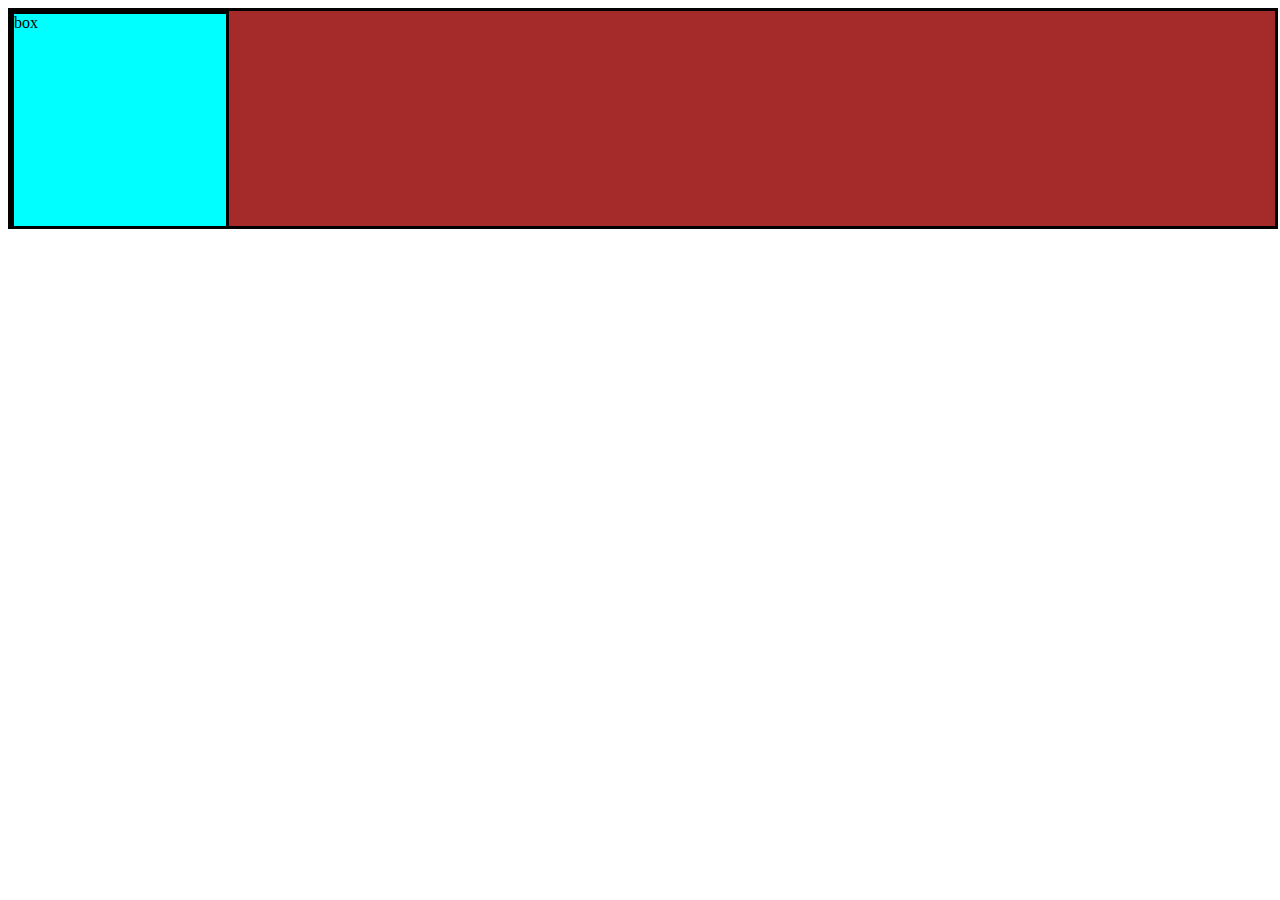
<file: Animations/index.html>
<!DOCTYPE html>
<html lang="en">
<head>
    <meta charset="UTF-8">
    <meta name="viewport" content="width=device-width, initial-scale=1.0">
    <title>Animations</title>
    <link rel="stylesheet" href="style.css">
</head>
<body>
    
    <div class="container">
        <div class="box">box</div>
    </div>

</body>
</html>
</file>
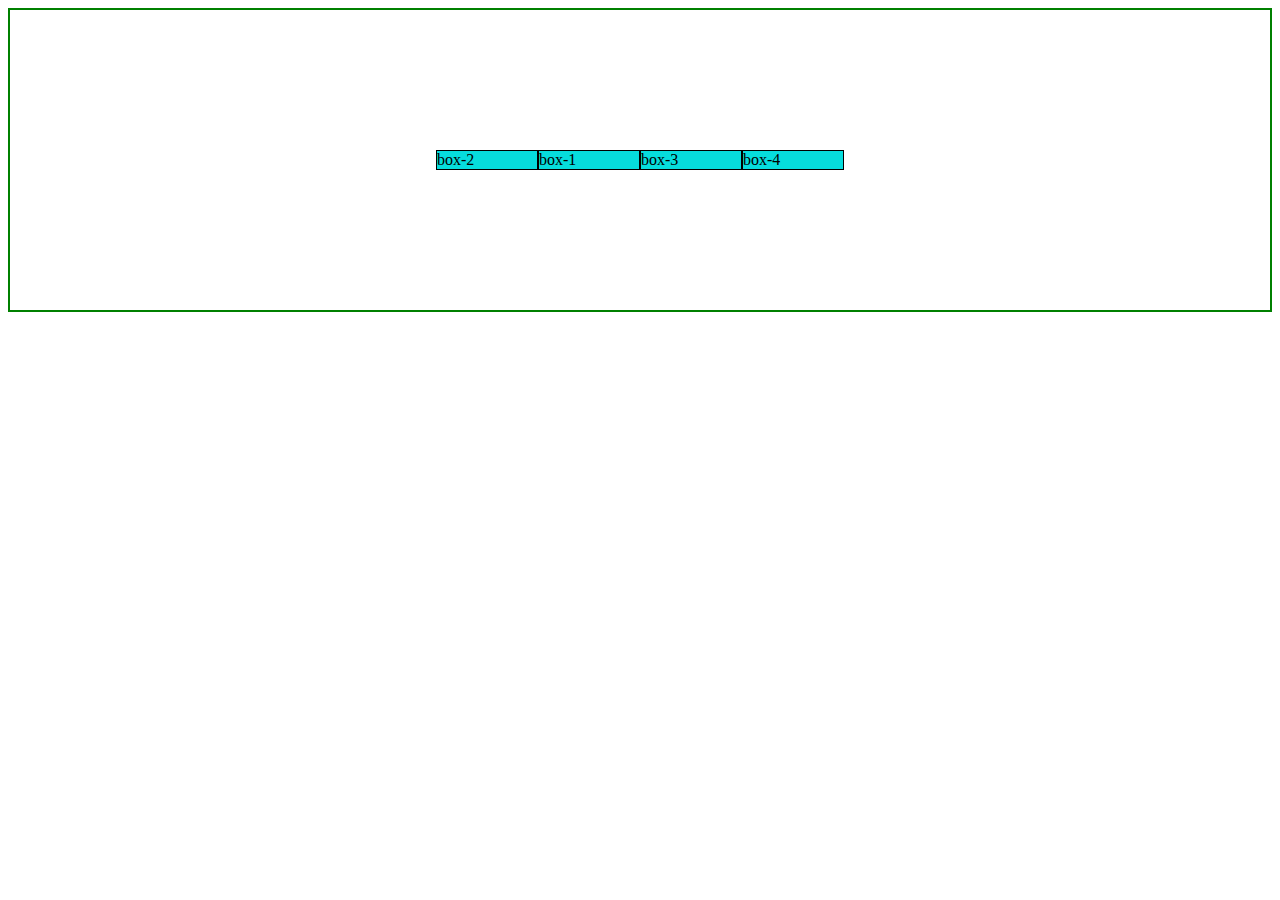
<file: FlexBox/index.html>
<!DOCTYPE html>
<html lang="en">
<head>
    <meta charset="UTF-8">
    <meta name="viewport" content="width=device-width, initial-scale=1.0">
    <title>flex box</title>
    <link rel="stylesheet" href="style.css">
</head>
<body>
    <div class="container">
        <div class="box" id="box1">box-1</div>
        <div class="box" id="box2">box-2</div>
        <div class="box" id="box3">box-3</div>
        <div class="box" id="box4">box-4</div>
    </div>
</body>
</html>
</file>
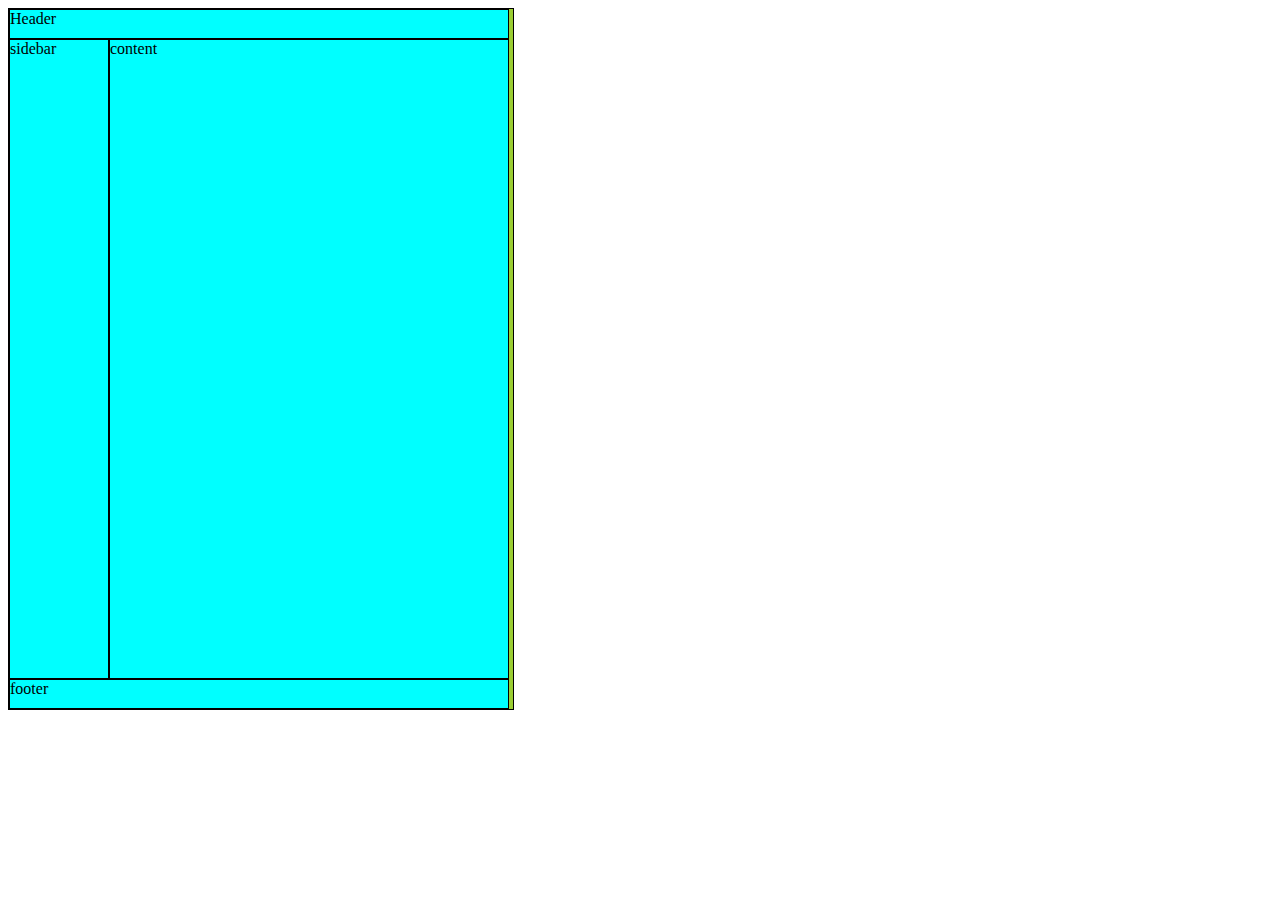
<file: Mediaqueries/index.html>
<!DOCTYPE html>
<html lang="en">
<head>
    <meta charset="UTF-8">
    <meta name="viewport" content="width=device-width, initial-scale=1.0">
    <title>Mediaqueries</title>
    <link rel="stylesheet" href="style.css">
</head>
<body>
    <div class="container">
        <div class="box" id="header">Header</div>
        <div class="box" id="sidebar">sidebar</div>
        <div class="box" id="content">content</div>
        <div class="box" id="footer">footer</div>
    </div>
    
</body>
</html>
</file>
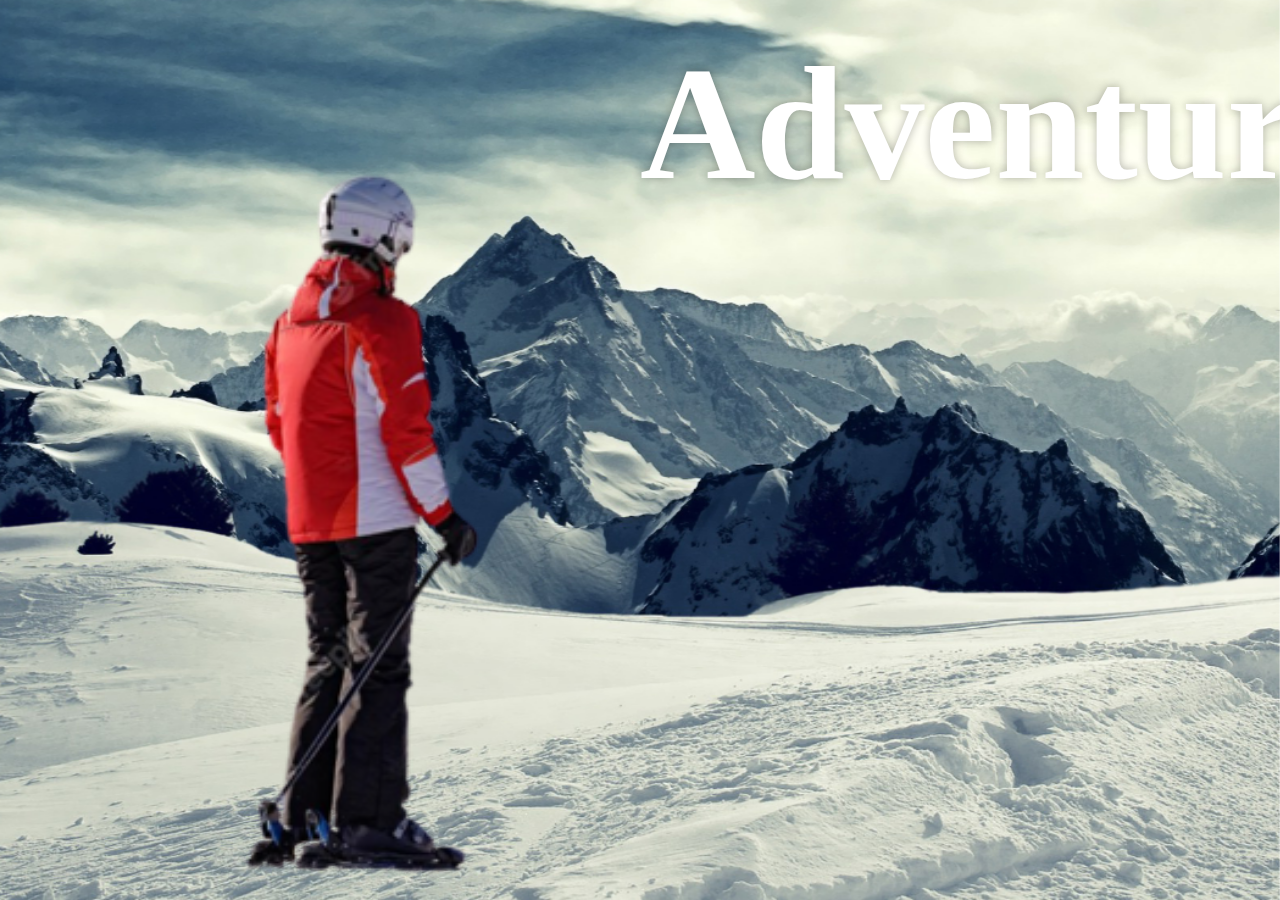
<file: ParralexEffect/index.html>
<!DOCTYPE html>
<html lang="en"> 
<head>

    <!-- Only for understanding go and watch css image is not perfect thats why not working -->
    <meta charset="UTF-8">
    <meta name="viewport" content="wi dth=device-width, initial-scale=1.0">
    <title>Parralex Effect</title>
    <link rel="stylesheet" href="style.css">
</head>
<body> 
    <div id="wrapper">

        <div class="container">
            <img src="background.png" class="background">
            <img src="foreground.png" class="foreground">
            <h1>Adventure</h1>
        </div>
       
        <section>
            <h2 class="setheading">Adventure Time !</h2>
            <p class="text">
                Lorem ipsum dolor sit, amet consectetur adipisicing elit. Beatae facere eligendi sunt, laboriosam numquam doloribus in corporis consequatur officiis omnis consectetur assumenda nostrum dolores! Qui sit eaque aliquam eum, perspiciatis accusamus saepe consequatur. Quam odit quasi commodi, fugit corrupti dolore!
                <br> <br>
                Lorem, ipsum dolor sit amet consectetur adipisicing elit. Omnis repellat deserunt commodi, dolore cupiditate quibusdam! Dolorum aperiam velit repellendus dignissimos dicta earum et explicabo dolorem obcaecati quo ex dolores mollitia accusantium, nihil fuga totam adipisci? Nihil alias at corrupti optio!
            </p>

            <div class="bg bg1">
                <h2 class="desc">BIKING</h2>
            </div>

            <p class="text">
                Lorem ipsum dolor sit, amet consectetur adipisicing elit. Beatae facere eligendi sunt, laboriosam numquam doloribus in corporis consequatur officiis omnis consectetur assumenda nostrum dolores! Qui sit eaque aliquam eum, perspiciatis accusamus saepe consequatur. Quam odit quasi commodi, fugit corrupti dolore!
                <br> <br>
                Lorem, ipsum dolor sit amet consectetur adipisicing elit. Omnis repellat deserunt commodi, dolore cupiditate quibusdam! Dolorum aperiam velit repellendus dignissimos dicta earum et explicabo dolorem obcaecati quo ex dolores mollitia accusantium, nihil fuga totam adipisci? Nihil alias at corrupti optio!
            </p>

            <div class="bg bg2">
                <h2 class="desc">PARA GLIDING</h2>
            </div>

            <p class="text">
                Lorem ipsum dolor sit, amet consectetur adipisicing elit. Beatae facere eligendi sunt, laboriosam numquam doloribus in corporis consequatur officiis omnis consectetur assumenda nostrum dolores! Qui sit eaque aliquam eum, perspiciatis accusamus saepe consequatur. Quam odit quasi commodi, fugit corrupti dolore!
                <br> <br>
                Lorem, ipsum dolor sit amet consectetur adipisicing elit. Omnis repellat deserunt commodi, dolore cupiditate quibusdam! Dolorum aperiam velit repellendus dignissimos dicta earum et explicabo dolorem obcaecati quo ex dolores mollitia accusantium, nihil fuga totam adipisci? Nihil alias at corrupti optio!
            </p>

            <div class="bg bg3">
                <h2 class="desc">SURFING</h2>
            </div>

            <p class="text">
                Lorem ipsum dolor sit, amet consectetur adipisicing elit. Beatae facere eligendi sunt, laboriosam numquam doloribus in corporis consequatur officiis omnis consectetur assumenda nostrum dolores! Qui sit eaque aliquam eum, perspiciatis accusamus saepe consequatur. Quam odit quasi commodi, fugit corrupti dolore!
                <br> <br>
                Lorem, ipsum dolor sit amet consectetur adipisicing elit. Omnis repellat deserunt commodi, dolore cupiditate quibusdam! Dolorum aperiam velit repellendus dignissimos dicta earum et explicabo dolorem obcaecati quo ex dolores mollitia accusantium, nihil fuga totam adipisci? Nihil alias at corrupti optio!
            </p>
        </section>
    </div>
    
</body>
</html>
</file>
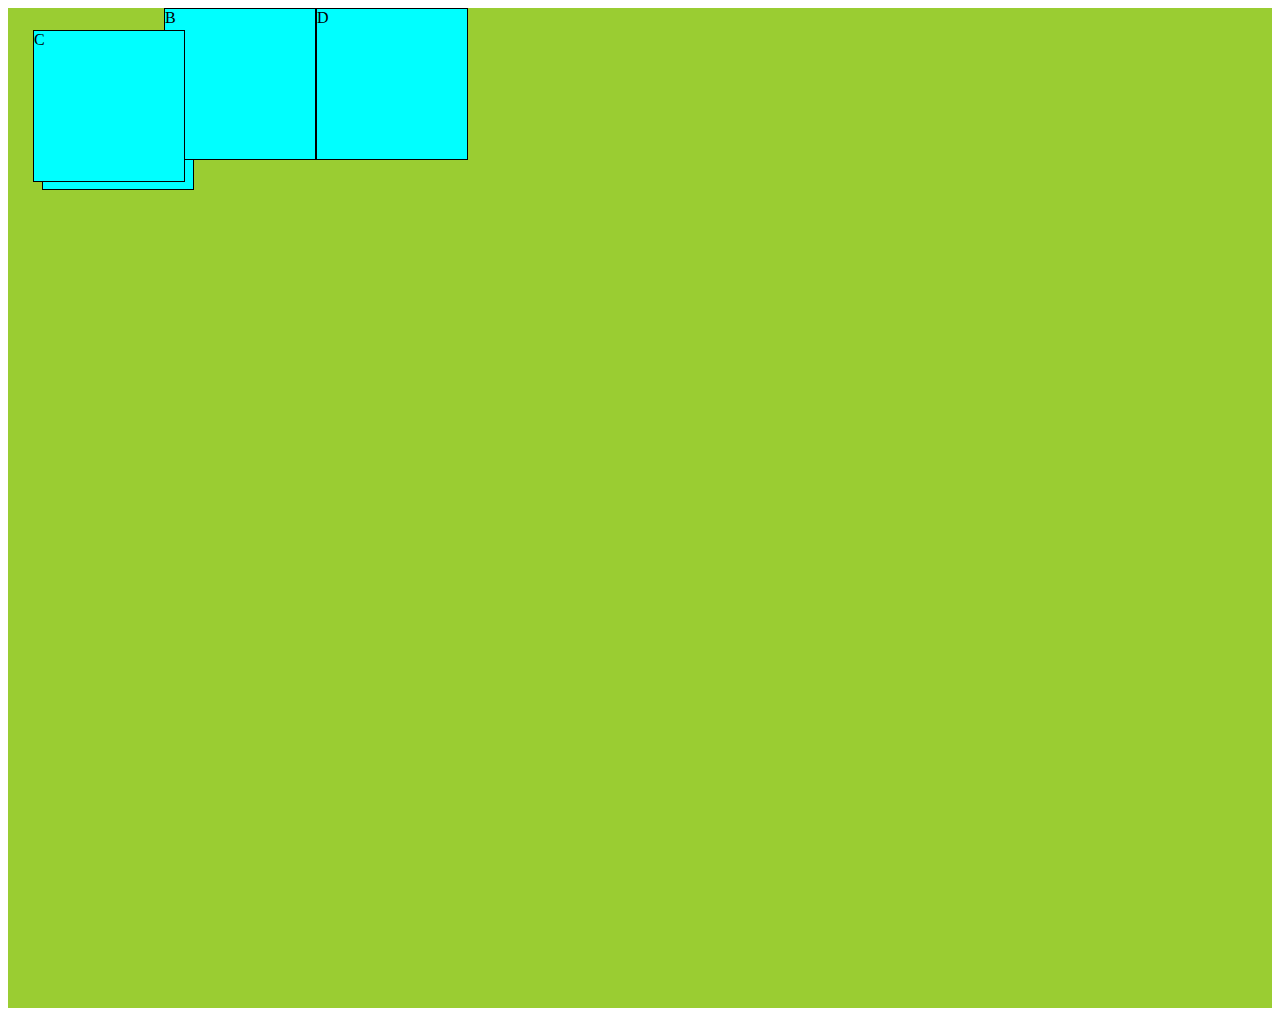
<file: position property/index.html>
<!DOCTYPE html>
<html lang="en">
<head>
    <meta charset="UTF-8">
    <meta name="viewport" content="width=device-width, initial-scale=1.0">
    <title>Document</title>
    <link rel="stylesheet" href="style.css">
</head>
<body>
 
    <div id="wrapper">
        
        <div class="box" id="box1">A</div>
        <div class="box" id="box2">B</div>
        <div class="box" id="box3">C</div>
        <div class="box" id="box4">D</div>
    
    </div>
</body>
</html>
</file>
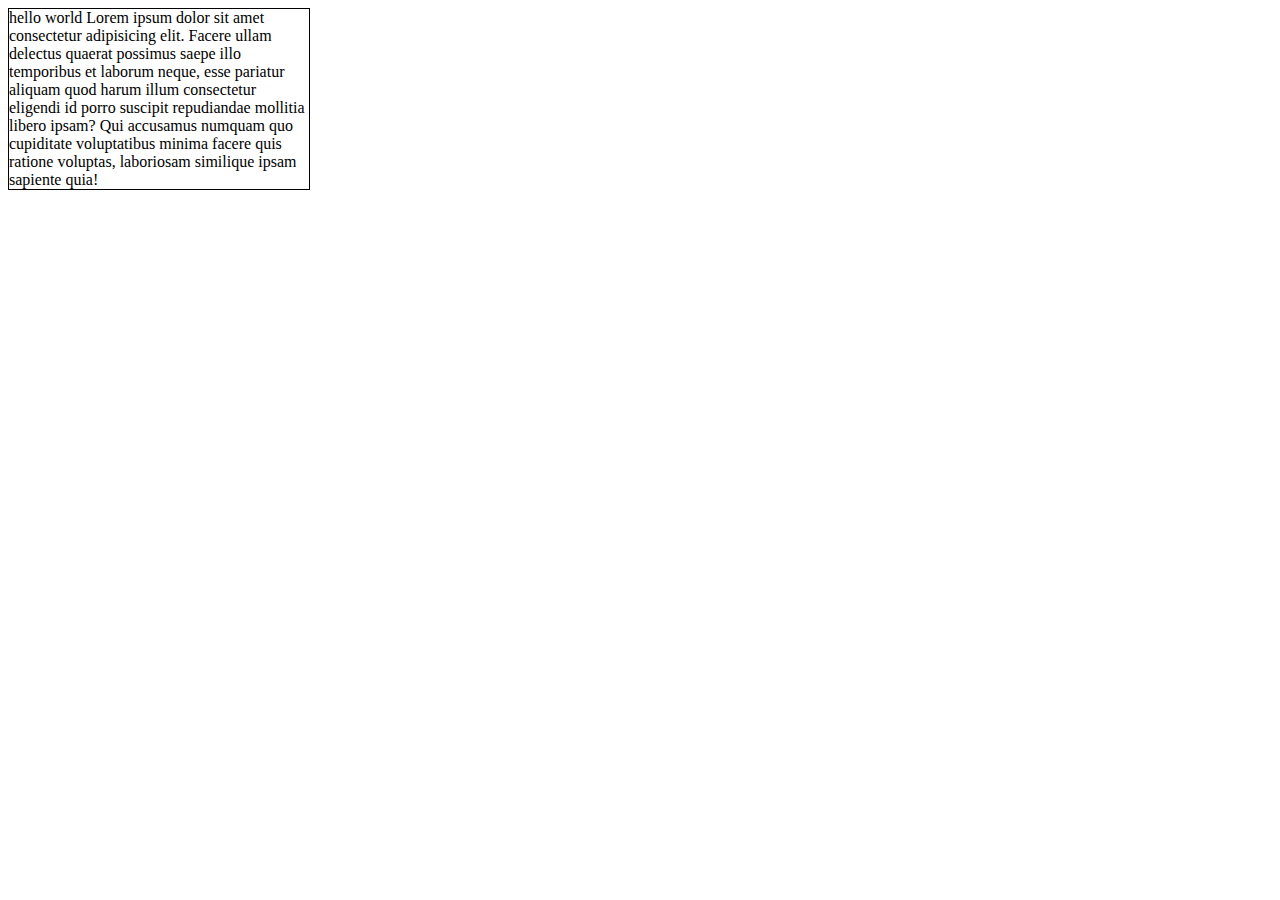
<file: shadows and dimentions/index.html>
<!DOCTYPE html>
<html lang="en">
<head>
    <meta charset="UTF-8">
    <meta name="viewport" content="width=device-width, initial-scale=1.0">
    <title>Document</title>
    <link rel="stylesheet" href="style.css">
</head>
<body>

<!-- <h1>this is heading</h1>
<div class="box">this is box shadow</div>
<br><br><br> -->

<!-- Dimentions  -->

<!-- <div class="div1">Hello world Lorem ipsum dolor sit amet consectetur adipisicing elit. Perferendis ex accusantium, pariatur, unde cum, itaque neque quas odit quam quidem totam placeat! Distinctio sequi neque obcaecati ducimus eos enim aperiam!</div> -->
 
<div class="div2">hello world Lorem ipsum dolor sit amet consectetur adipisicing elit. Facere ullam delectus quaerat possimus saepe illo temporibus et laborum neque, esse pariatur aliquam quod harum illum consectetur eligendi id porro suscipit repudiandae mollitia libero ipsam? Qui accusamus numquam quo cupiditate voluptatibus minima facere quis ratione voluptas, laboriosam similique ipsam sapiente quia!</div>

</body>
</html>
</file>
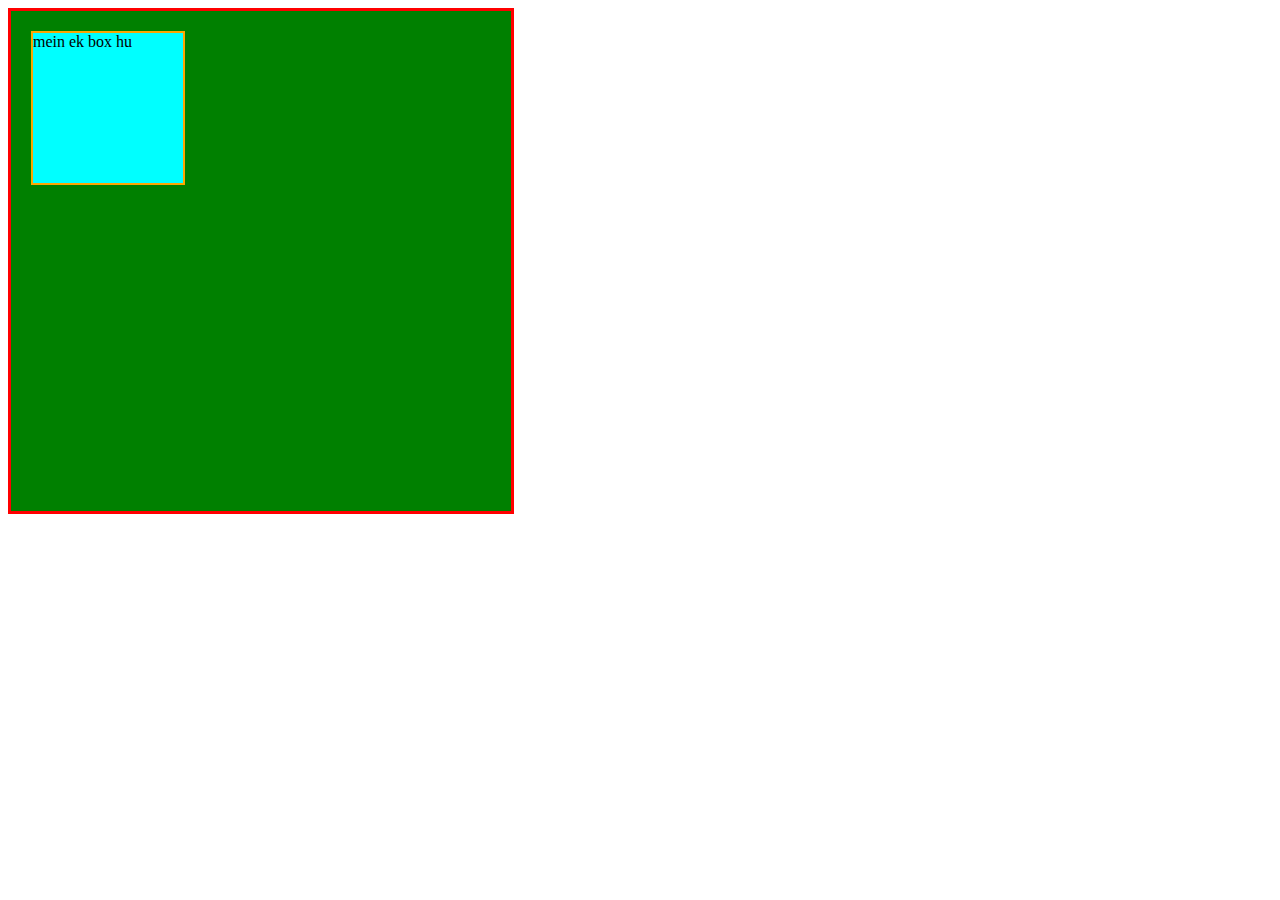
<file: Transition/index.html>
<!DOCTYPE html>
<html lang="en">
<head>
    <meta charset="UTF-8">
    <meta name="viewport" content="width=device-width, initial-scale=1.0">
    <title>Animations</title>
    <link rel="stylesheet" href="style.css">
</head>
<body>

    <div class="container">
        <div class="box">mein ek box hu</div>
    </div>
    
</body>
</html>
</file>
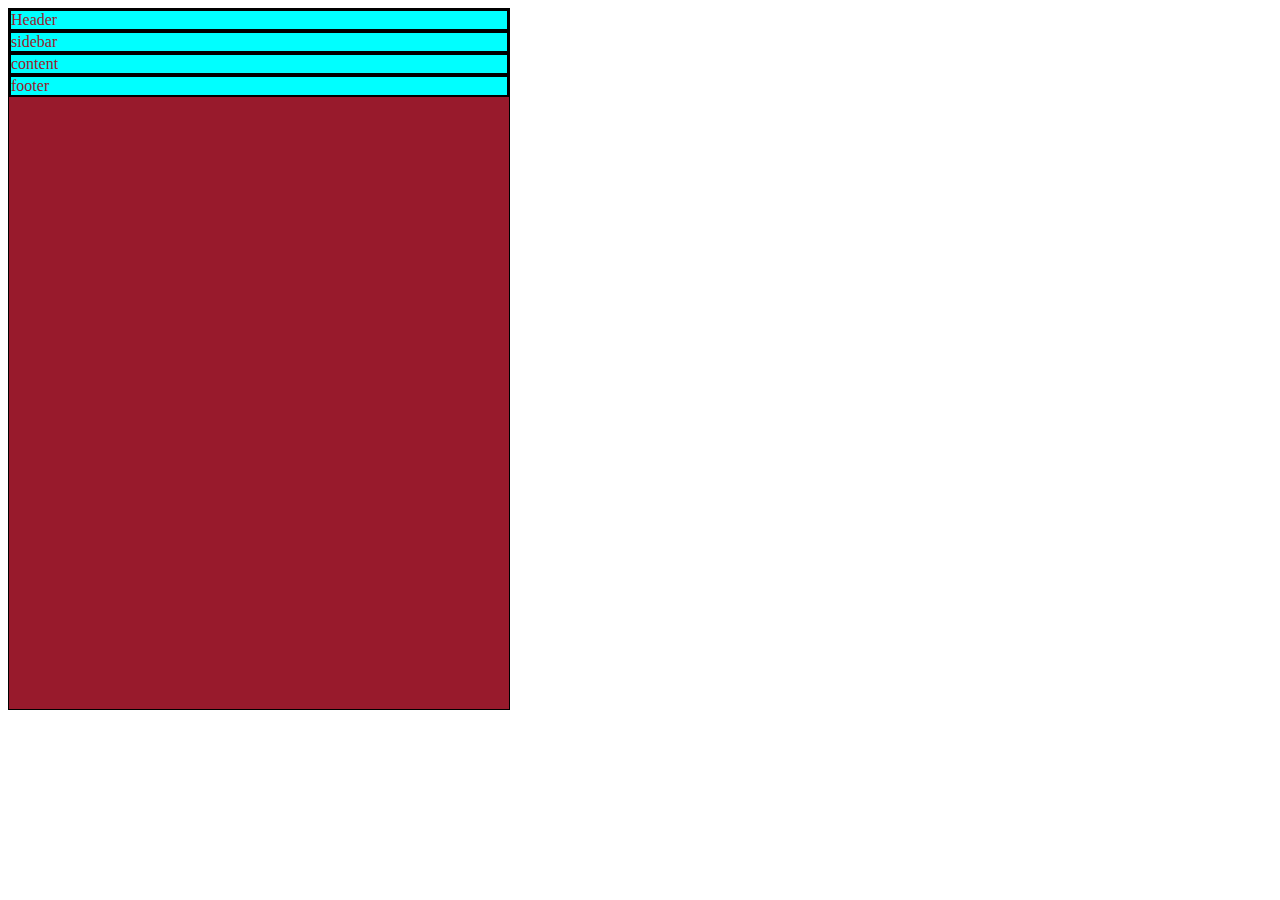
<file: Variables/index.html>
<!DOCTYPE html>
<html lang="en">
<head>
    <meta charset="UTF-8">
    <meta name="viewport" content="width=device-width, initial-scale=1.0">
    <title>Variables</title>
    <link rel="stylesheet" href="style.css">
</head>
<body>

    <div class="container">
        <div class="box">Header</div>
        <div class="box">sidebar</div>
        <div class="box">content</div>
        <div class="box">footer</div>
    </div>
    
</body>
</html>
</file>
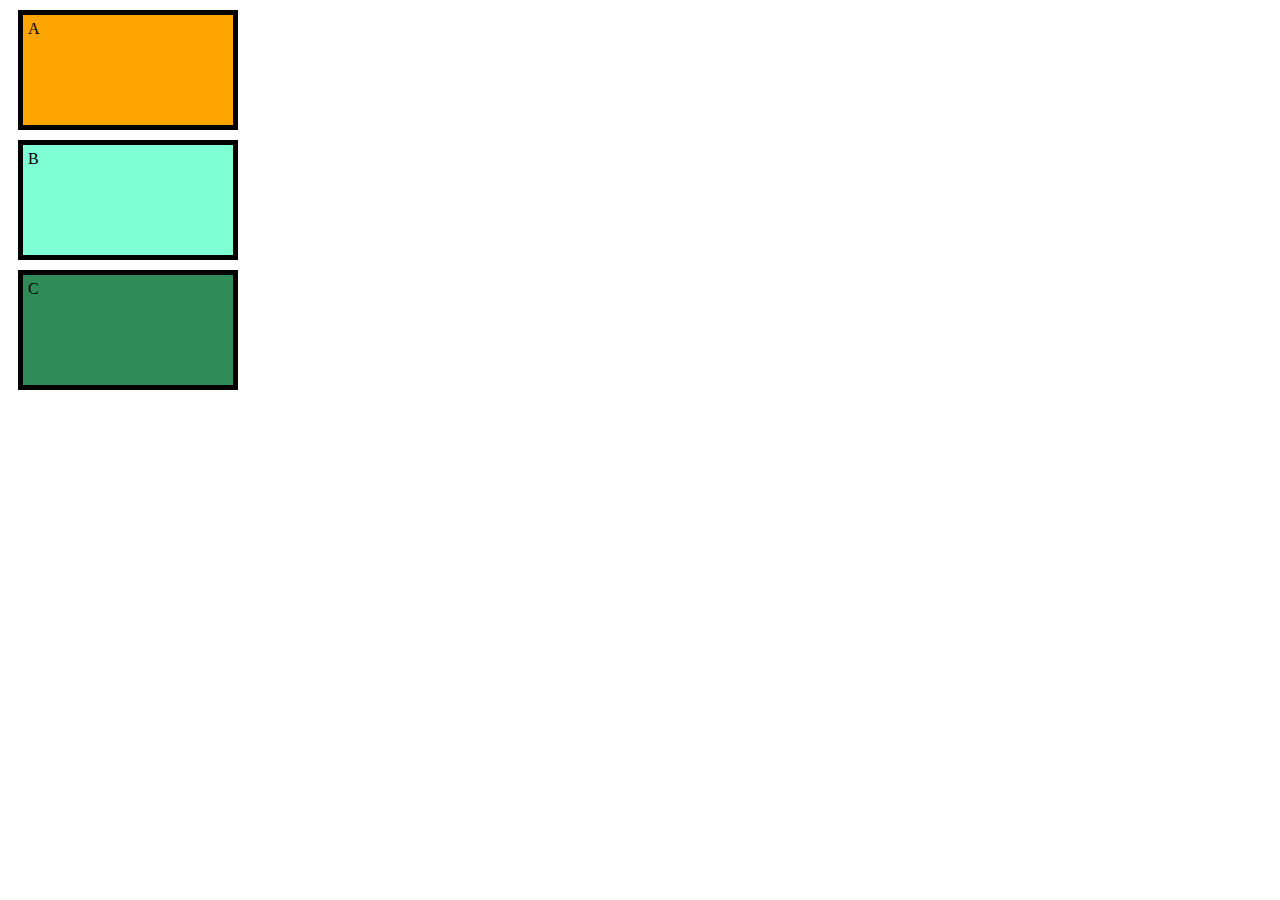
<file: boxmodel/boxmodel.html>
<!DOCTYPE html>
<html lang="en">
<head>
    <meta charset="UTF-8">
    <meta name="viewport" content="width=device-width, initial-scale=1.0">
    <title>Document</title>
    <style>
        .box{
           height: 100px;
           width: 200px;
           border: 5px solid black;
           margin: 10px;
           padding: 5px;
        }
        #org{
            background-color: orange;
        }
        #wht{
            background-color: aquamarine;
        }
        #gre{
            background-color: seagreen;
        }

    </style>
</head>
<body>
    
    <div class="box" id="org">A</div>
    <div class="box" id="wht">B</div>
    <div class="box" id="gre">C</div>
</body>
</html>
</file>
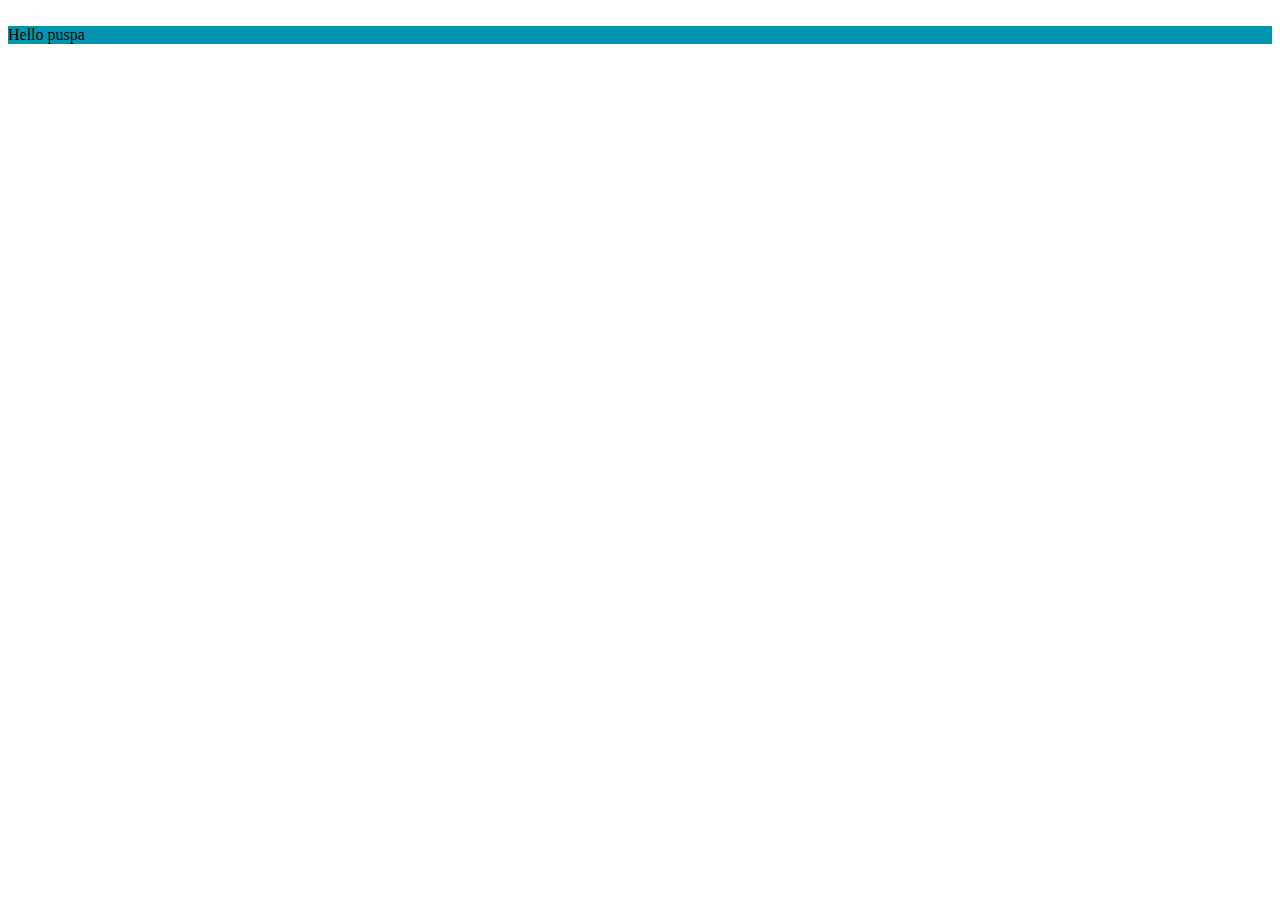
<file: CSS_ways/learncss.html>
<!DOCTYPE html>
<html lang="en">
<head>
    <meta charset="UTF-8">
    <meta http-equiv="X-UA-Compatible" content="IE=edge">
    <meta name="viewport" content="width=device-width, initial-scale=1.0">
    <title>Document</title>

     <link rel="stylesheet" href="learncss.css">    <!-- used to link external css -->
</head>
<body>
     
    <!-- <p>Hello this is chirag agrawal i am from chhindwara</p>
    <br> -->
    <br>
    <div id="temp1" class="temp2">Hello puspa </div>
</body>
</html>
</file>
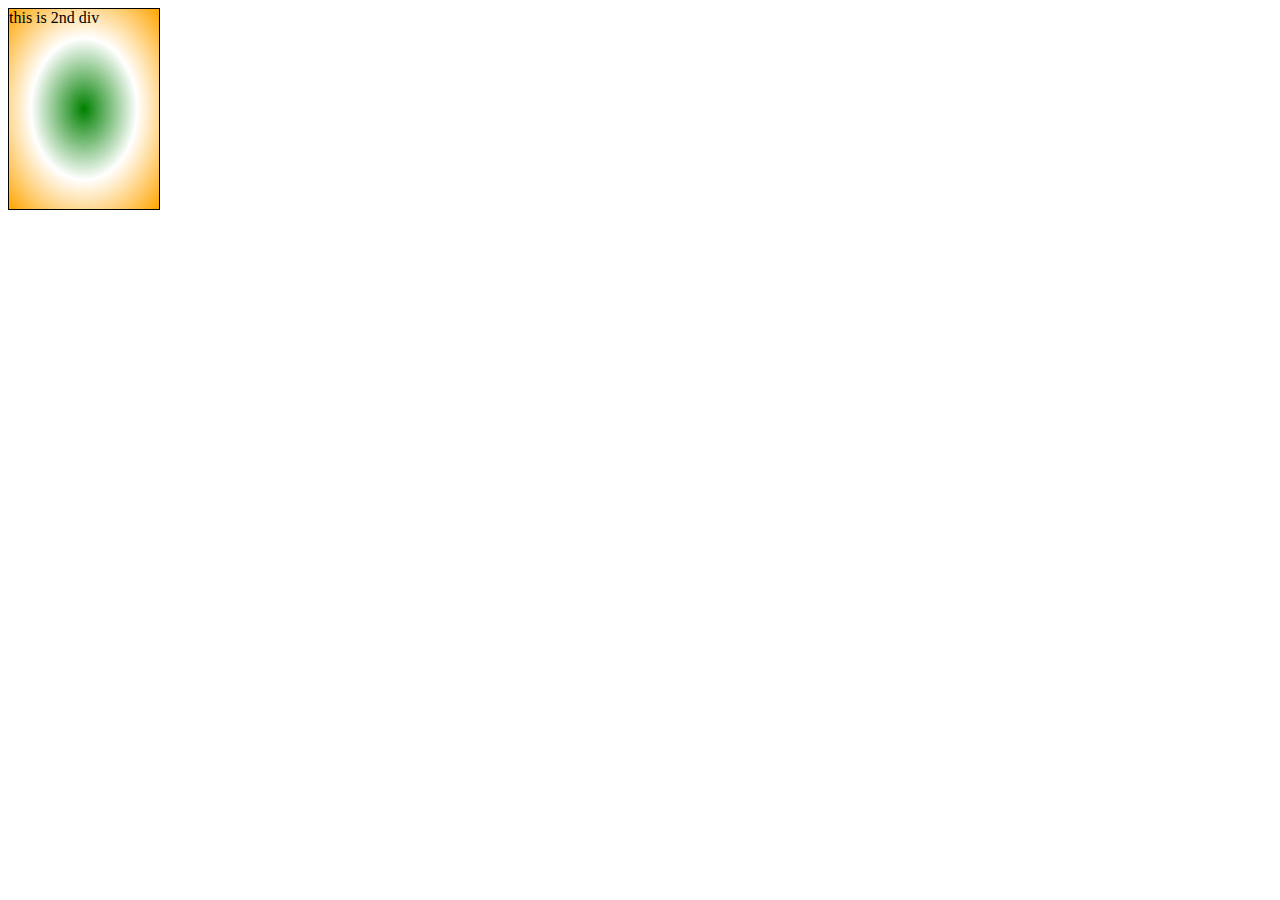
<file: gradient/gradient.html>
<!DOCTYPE html>
<html lang="en">
<head>
    <meta charset="UTF-8">
    <meta name="viewport" content="width=device-width, initial-scale=1.0">
    <title>Document</title>
    <link rel="stylesheet" href="gradient.css">
</head>
<body>
    <!-- <div class="box">this is me </div> -->

    <div class="boxi">this is 2nd div</div>
    
</body>
</html>
</file>
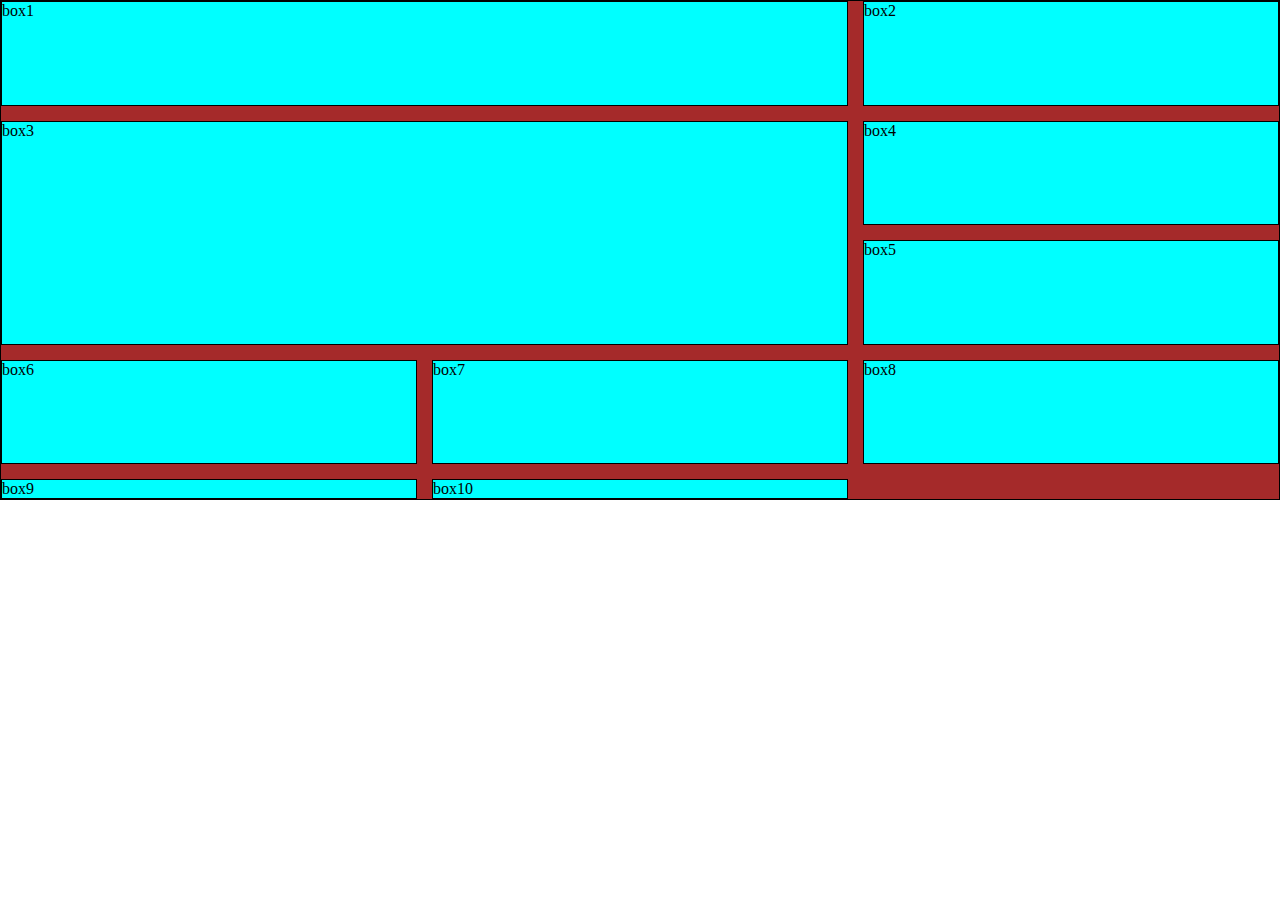
<file: GRID/1index.html>
<!DOCTYPE html>
<html lang="en">
<head>
    <meta charset="UTF-8">
    <meta name="viewport" content="width=device-width, initial-scale=1.0">
    <title>CSS Grid</title>
    <link rel="stylesheet" href="1style.css">
</head>
<body>

    <div class="container">
        <div class="box"  id="box1">box1</div>
        <div class="box">box2</div>
        <div class="box" id="box3">box3</div>
        <div class="box">box4</div>
        <div class="box">box5</div>
        <div class="box">box6</div>
        <div class="box">box7</div>
        <div class="box">box8</div>
        <div class="box">box9</div>
        <div class="box">box10</div>

    </div>
    
</body>
</html>
</file>
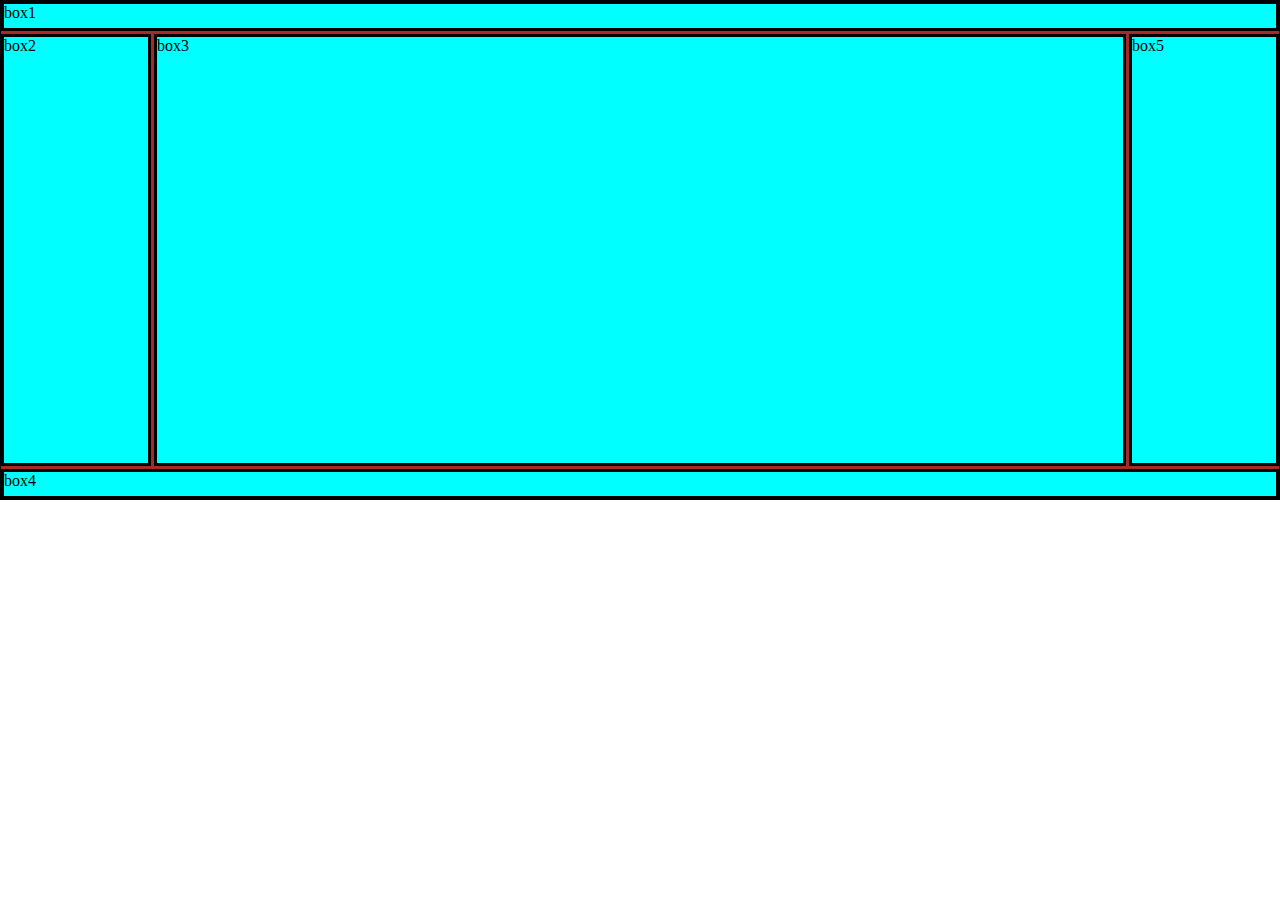
<file: GRID/2gfglayout.html>
<!DOCTYPE html>
<html lang="en">
<head>
    <meta charset="UTF-8">
    <meta name="viewport" content="width=device-width, initial-scale=1.0">
    <title>gfg layout </title>
    <link rel="stylesheet" href="2style.css">
</head>
<body>
    <div class="container">
        <div class="box"  id="box1">box1</div>
        <div class="box" id="box2">box2</div>
        <div class="box" id="box3">box3</div>
        <div class="box" id="box5">box5</div>
        <div class="box" id="box4">box4</div>
    </div>
    
</body>
</html>
</file>
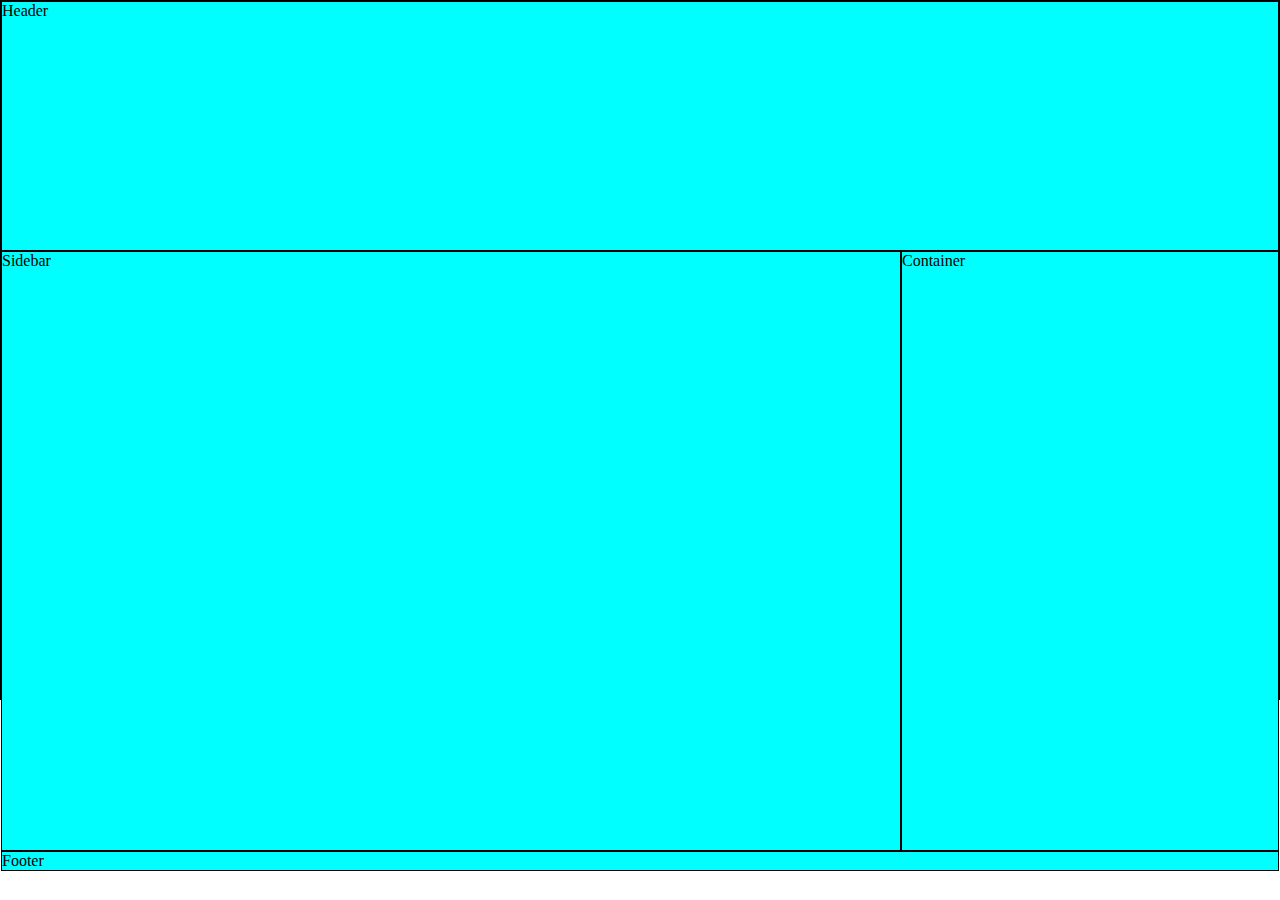
<file: GRID/3index.html>
<!DOCTYPE html>
<html lang="en">
<head>
    <meta charset="UTF-8">
    <meta name="viewport" content="width=device-width, initial-scale=1.0">
    <title>Grid layout</title>
    <link rel="stylesheet" href="3style.css">
</head>
<body>

    <div class="container">

        <div class="box" id="header">Header</div>
        <div class="box" id="sidebar">Sidebar</div>
        <div class="box" id="content">Container</div>
        <div class="box" id="footer">Footer</div>
        
        <!-- <div class="box" id="header">Header</div>
        <div class="box" id="sidebar">Sidebar</div>
        <div class="box" id="content">Container</div>
        <div class="box" id="footer">Footer</div>
        <div class="box" id="header">Header</div>
        <div class="box" id="sidebar">Sidebar</div>   for understanding auto rows
        <div class="box" id="content">Container</div>
        <div class="box" id="footer">Footer</div> -->
        
    </div>
    
</body>
</html>
</file>
<file: Animations/style.css>
.container{
    height: 215px;
    width: 100%;
    border: 3px solid black;
    background-color: brown;
} 
.box{
    height: 212px;
    width: 212px;
    border: 3px solid black;
    background-color: aqua;
    animation-name: chirag;
    animation-duration: 3s;           /*if you do infinite it work on infinite*/
    animation-iteration-count: 4;
    animation-timing-function: ease-in;
    animation-delay: 1s;
    /* animation-direction: normal;  bydefault*/
}
/* 
@keyframes chirag{
    from{
        width: 212px;
    }
    to{
        width: 800px;
    }
} */
@keyframes chirag{
    0%{
        width: 212px;
        background-color:orange;
    }

    50%{
        width: 60%;
        background-color: white;
    }

    100%{
        width: 100%;
        background-color:green;
    }
}
</file>
<file: FlexBox/style.css>
.container{
    border:2px solid green;
    height: 300px;
    display: flex;        /* by default row wise hota hai */
    /*  flex-direction: column;   here column means row , row means column*/
    /* flex-direction: column-reverse; */
    /* flex-direction: row; */
    /* flex-direction: row-reverse; */
    /* flex-wrap: wrap;   /*  width ko intapt rakhta hai means screen size squeez karne me bhi width kam nhi hoti content  neeche shift ho jaaate hai */
    /* flex-wrap: nowrap;     by default */
    /* flex-wrap: wrap-reverse;    means shift jo hai vo uper side hogaa     */
    /* flex-flow: column-reverse wrap;   combination of flex-direction and flex wrap */
    
    /* justify-content: flex-start;                 /* shift according to main axis i.e. X-axis*/
  /* justify-content: flex-end;                    */
    justify-content: center;
   /* justify-content: space-around;        */       /* space equal ho jayegi beech m but left and right me equall nhi hogi*/
   /* justify-content: space-between;       */        /* space equal ho jayegi beech m but left and right chipak jayenge conatainer se*/
   /* justify-content: space-evenly;         */       /* space equal distribute ho jayegi */

    
    align-items: center;       /*              shift according to cross axis i.e. Y-axis i.e column wise
    /* align-items: flex-start;
    align-items: flex-end;
    align-items: center;  */
   /* align-items: stretch;   */  /* by default*/
   /*  align-items: baseline; */   /* content k base ki line ko ek line me laa deta hai*/
    /* gap: 10px;      
    row-gap: 10px;
    column-gap: 20px; */

    /* flex-wrap: wrap;  */
    align-content: flex-start;      /*  align-content manages the space between the lines when items wrap.align-items aligns the items relative to each other when sizes of items are different. When the size of the items are the same and there is only one line, they behave similarly.
    /* align-content: flex-end;
    align-content: baseline;
    align-content: space-around;
    align-content: space-between;
    align-content: space-evenly;  */

    flex-direction: row;
    /* flex-wrap: wrap; */ 

}


.box{
    background-color: rgb(6, 221, 221);
    border: 1px solid black;
    /* width: 100px; */
     /* flex-grow: 1;           size bada ho jaata hai   */
     /* flex-shrink: 4;         isse squeez jldi hota hai   */
      flex-basis: 100px;         /*  same as width but content bada hone me box bhi bada ho jaayega  */
}
#box1{
    order: 1;
    flex-shrink: 4;          /* isse individual grow hogaa */
}    

#box4{
    order: 8;
    /* align-self: stretch;       only for 1 items */
}
#box3{
    order: 7;
}
</file>
<file: Mediaqueries/style.css>
.container{
    height: 700px;
    width: 504px;
    border: 1px solid black;
    background-color: yellowgreen;
    
    display: grid;
    grid-template-rows: 30px 1fr 30px;
    grid-template-columns: 100px 400px;
    grid-template-areas: 
    "hd hd"
    "side main"
    "ft ft";
}
.box{
    border: 1px solid black;
    background-color: aqua;
}

#header{
    grid-area: hd;
}

#sidebar{
    grid-area: side;
}

#content{
    grid-area: main;
}

#footer{
    grid-area: ft;
}
/* Media queries work if width of device less tahn 350px */
@media(max-width:350px)
{
    .container{
        grid-template-rows: 30px 1fr 1fr 30px;
        grid-template-columns: 1fr;

        grid-gap: 2px;
        grid-template-areas: 
        "hd"
        "side"
        "main"
        "ft";
    }
}
</file>
<file: ParralexEffect/style.css>
*{
    margin: 0;
    padding: 0;                                           /* for remove all left and right margin padding */
    box-sizing: border-box;                                /*size not increase content chota hota hai*/       
}
#wrapper{
    height: 100vh;
    overflow-x: hidden;                         /* scroll na ho image left me that's why*/
    overflow-y: auto;
    perspective: 10px;                           /*3D me view ko on  kar deta hai */
}
.container{
    position: relative;   
    height: 100%;                       /*for setting top , left , right , bottom , from its normal position so that absolute can work*/
    display: flex;
    justify-content: center;
    align-items: center;
    transform-style: preserve-3d;                      /*3D me work karne ke liye ye krna padta hai varna 2d me hi dikhayyega */
    z-index: -1;                     /           
}
.background{
    transform: translateZ(-40px) scale(5);                  /*translate se 40 px image dhoor ho gai and scale se dhoor jaake bhi badi hogai*/
}

.foreground{
    transform: translateZ(-20px) scale(3);
}

.background ,.foreground{
    position: absolute;                /*overlapping image ho jaati hai */
    height: 100%;
    width: 100%;
    object-fit: cover;
    z-index: -1;                   /*for prioriety*/
}

h1{
    position: absolute;
    left: 50%;
    top: 2rem;
    font-size:10rem;
    color: white;
    text-shadow: 0 0 10px rgba(0, 0, 0, 0.3);
}

section{
    background-color: rgb(45,45,45);
    color: white;
    padding: 5rem 0;
}

.setheading{
    font-size: 5rem;
    padding: 0 10rem;
}

.text{
    font-size: 1.5rem;
    padding: 0 10rem;
    margin: 5rem 0;
}

.bg{
    position: relative;
    width: 100%;
    background-attachment: fixed;     /*background image vahi pe rahegi move nhi hogi or ham scroll  kar sakte hai */
    /* background-position: center;    for making it centre
    background-position: cover;        scaling is prakaar s ho ki poora cover kr le jo dimentions ham denge  */
    height: 500px;
}

.desc{
    position: absolute;
    color: black;
    background-color: white;
    padding: 0.5rem 2.5rem;
    top: 50%;
    left: 50%;
    font-size: 3.5rem;
    font-weight: 600;
}

.bg1{
    background-image:url(bg1.png);      /*Should I use background image or IMG?
    In general, use the <img> tag when the image is an essential part of the content, and use the CSS background-image property when the image is used for decorative or design purposes.*/
}

.bg2{
    background-image: url(paragliding.png);
}

.bg3{
    background-image: url(surfing.png);
}
</file>
<file: position property/style.css>
.box{
    display: inline-block;
    height: 150px;
    width: 150px;
    background-color: aqua;
    border: 1px solid black;
}

#box1{
    position: relative;
    top: 30px;
    left: 34px;
}

#box3{
    position: fixed;
    top: 30px;
    left: 33px;
}

#box4{
    position: absolute;
    
}

#box2{
     position: sticky;          /*  means parent/body se stick ho jaata hai       */
    top: 0px; 
}

#wrapper{
    height: 1000px;
    width: 100%;
    background-color: yellowgreen;
}
</file>
<file: shadows and dimentions/style.css>
/* h1{
    text-shadow:3px 3px 3px red;
    text-shadow:3px 3px 3px pink, 3px 3px 3px green;
}

.box{
    background-color: blueviolet;
    width: 200px;
    height: 200px;
    box-shadow: -13px -13px 13px greenyellow , 13px 13px 13px red;
} */

/* Dimentions */

/* .div1
{
    max-height: 100px;
    width: 100px;
    border: 2px solid black ;
    overflow: auto;
} */


.div2{
     min-height: 100px;        /* it adjust according to max height     */
    width: 300px;
    border: 1px solid black;
}
</file>
<file: Transition/style.css>
.container{
    height: 500px;
    width: 500px;
    background-color: green;
    border: 3px solid red;
    display: flex;
}

.box{
    height: 150px;
    width: 150px;
    margin: 20px;
    border: 2px solid orange;
    background-color: aqua;
    
    /* transition: 2s; */
    /* transition: all;  for using all type of transation at a same time */
    /* transition-property: background-color;
    transition-duration: 0.2s; */
    
    /* transition: background-color 1s ease 1s;  */
    /* transition: all 5s ease 1s; */
         /* if we didnt apply property i.e. transfrom or bg color than it bydefault set all */
    /* transition: transform 3s cubic-bezier(0.71, -1.21, 0, 1.94) ;   here cubic buzzer we can get by inspect element and can generate by me */
    transition: transform 1s ease 1s;

}

.box:hover{
     /* background-color: brown;
     transform: rotate(45deg); */
     
     background-color: brown;
     transform: scale(2) translateX(500px) rotate(360deg);
}
</file>
<file: Variables/style.css>
:root{
    --dark-red:#981a2c;
}

/* *{
    --dark-red:#981a2c;    above and this both are same
} */

.container
{
    border: 1px solid black;
    height: 700px;
    width: 500px;
    background-color: var(--dark-red);
}

.box{
    border: 2px solid black;
    background-color: aqua;
    color:var(--dark-red);
}
</file>
<file: CSS_ways/learncss.css>
/* p{
    background-color: violet;
} */
.temp2{
    background-color:hotpink;
}
#temp1{
    background-color:rgb(0, 148, 174);
}
</file>
<file: gradient/gradient.css>
/* .box{
    border: 1px solid black;
    height: 200px;
    width: 150px;
    background-image: linear-gradient(red, blue);
    background-image: linear-gradient(to bottom, blue, red);
    background-image: linear-gradient(to top, green , pink);
    background-image: linear-gradient(to bottom right , black ,grey);
    background-image: linear-gradient(45deg , yellow , green);
    background-image: linear-gradient(to bottom , orange , white , green);

} */


.boxi{
    border: 1px solid black;
    height: 200px;
    width: 150px;
    background-image: radial-gradient(green , white , orange);
}
</file>
<file: GRID/1style.css>
*{
    margin: 0;
    padding: 0;
    box-sizing: border-box;
}

.container{
     height: 500px;
     border: 1px solid black;
     background-color: brown;
     display: grid;
     /* grid-template-columns: 200px 200px 210px;              Here also we can use repeate */
     /* grid-template-columns: 1fr 1fr 1fr;             Here also we can use repeate ,  1fr -> 1 fractional unit , means 1 part of container*/
     /* grid-template-columns: 200px repeat(2 , 1fr) 200px;      */
     /* grid-template-rows: repeat(4 ,80px); */
     grid-template-columns: repeat(3 , 1fr);
     grid-template-rows: repeat(4 ,1fr);
     gap: 15px;         /*                gutter*/
    }


    
.box{
    border: 1px solid black;
    background-color: aqua;
    /* height: 80px;
    width: 80px; */
}

#box1{
    grid-column-start: 1;             /*for this we have to comment height and width*/
    grid-column-end: 3;
}

#box3{
    /* grid-row-start:2;
    grid-row-end: 4;
    grid-column-start: 1;            
    grid-column-end: 3; */

    grid-area: 2/1/4/3;                 /*  replacement of above 4 statement */
}
</file>
<file: GRID/2style.css>
*{
    margin: 0;
    padding: 0;
    box-sizing: border-box;
}

.container{
     height: 500px;
     border: 1px solid black;
     background-color: brown;
     display: grid;
     grid-template-columns: 150px 1fr 1fr 150px;
     grid-template-rows: 30px 1fr 30px;
     gap: 3px;        
    }
 
.box{
    border: 3px solid black;
    background-color: aqua;
}

#box1 , #box4{
    grid-column-start: 1;
    grid-column-end: 5;
}


#box3{
    grid-column-start: 2;
    grid-column-end: 4;
}
</file>
<file: GRID/3style.css>
*{
    margin:0px;
    padding: 0px;
    box-sizing: border-box;
}
.container{
    height: 700px;
    border: 1px solid black;
    background-color:darkred; 
    display: grid;
    grid-template-columns: 300px 300px 300px;
    grid-template-rows: 250px 600px;

    grid-template-areas: "hd hd hd hd hd hd hd hd"
    "side side side main main main main main"
    "ft ft ft ft ft ft ft ft";

    /* grid-auto-rows: minmax(100px , auto);    /* threw this we can add unlimited rows and if its not there than row squeezes after reaching to its defined no.s */
   /* grid-template-columns: repeat(4 , 1fr); */
}
 
.box{
    background-color: aqua;
    border: 1px solid black;
}

#header{
    grid-area: hd;
}

#sidebar{
    grid-area: side;
}

#content{
    grid-area: main;
}

#footer{
    grid-area: ft;
}
</file>
